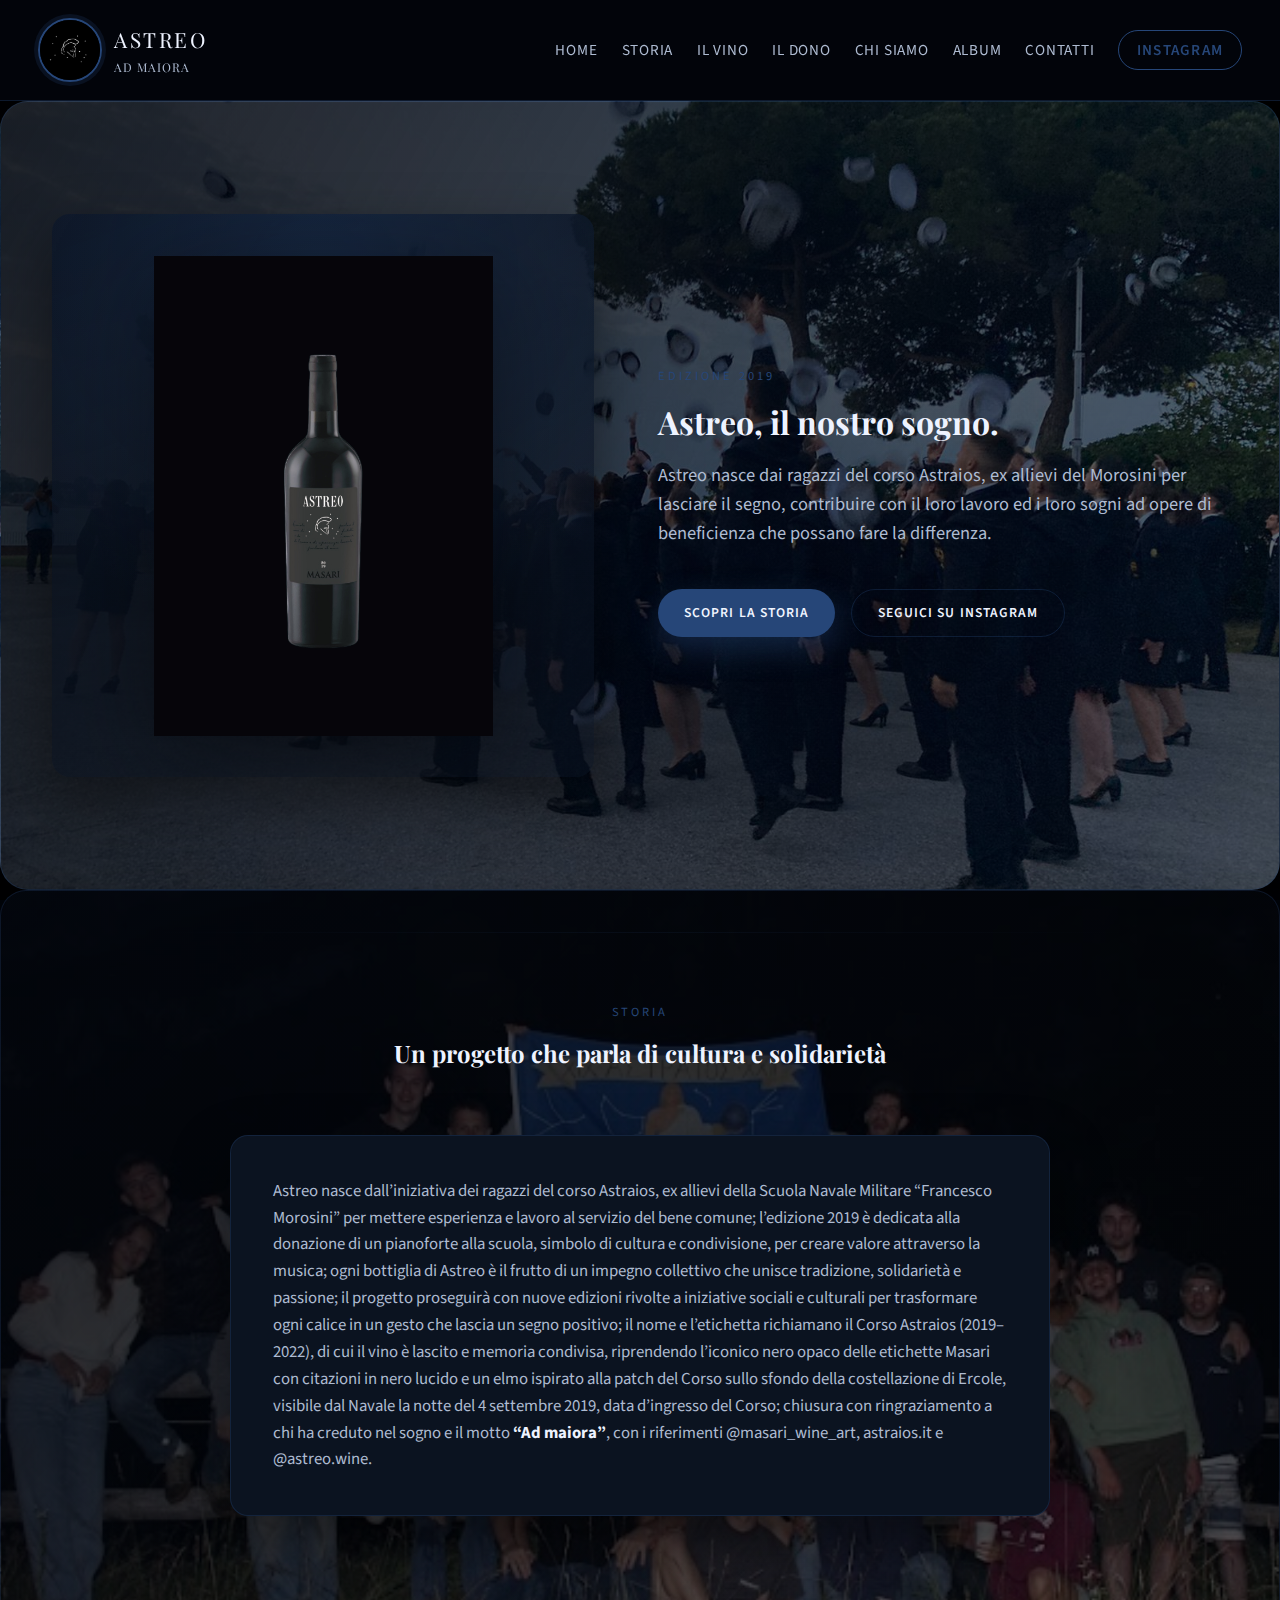
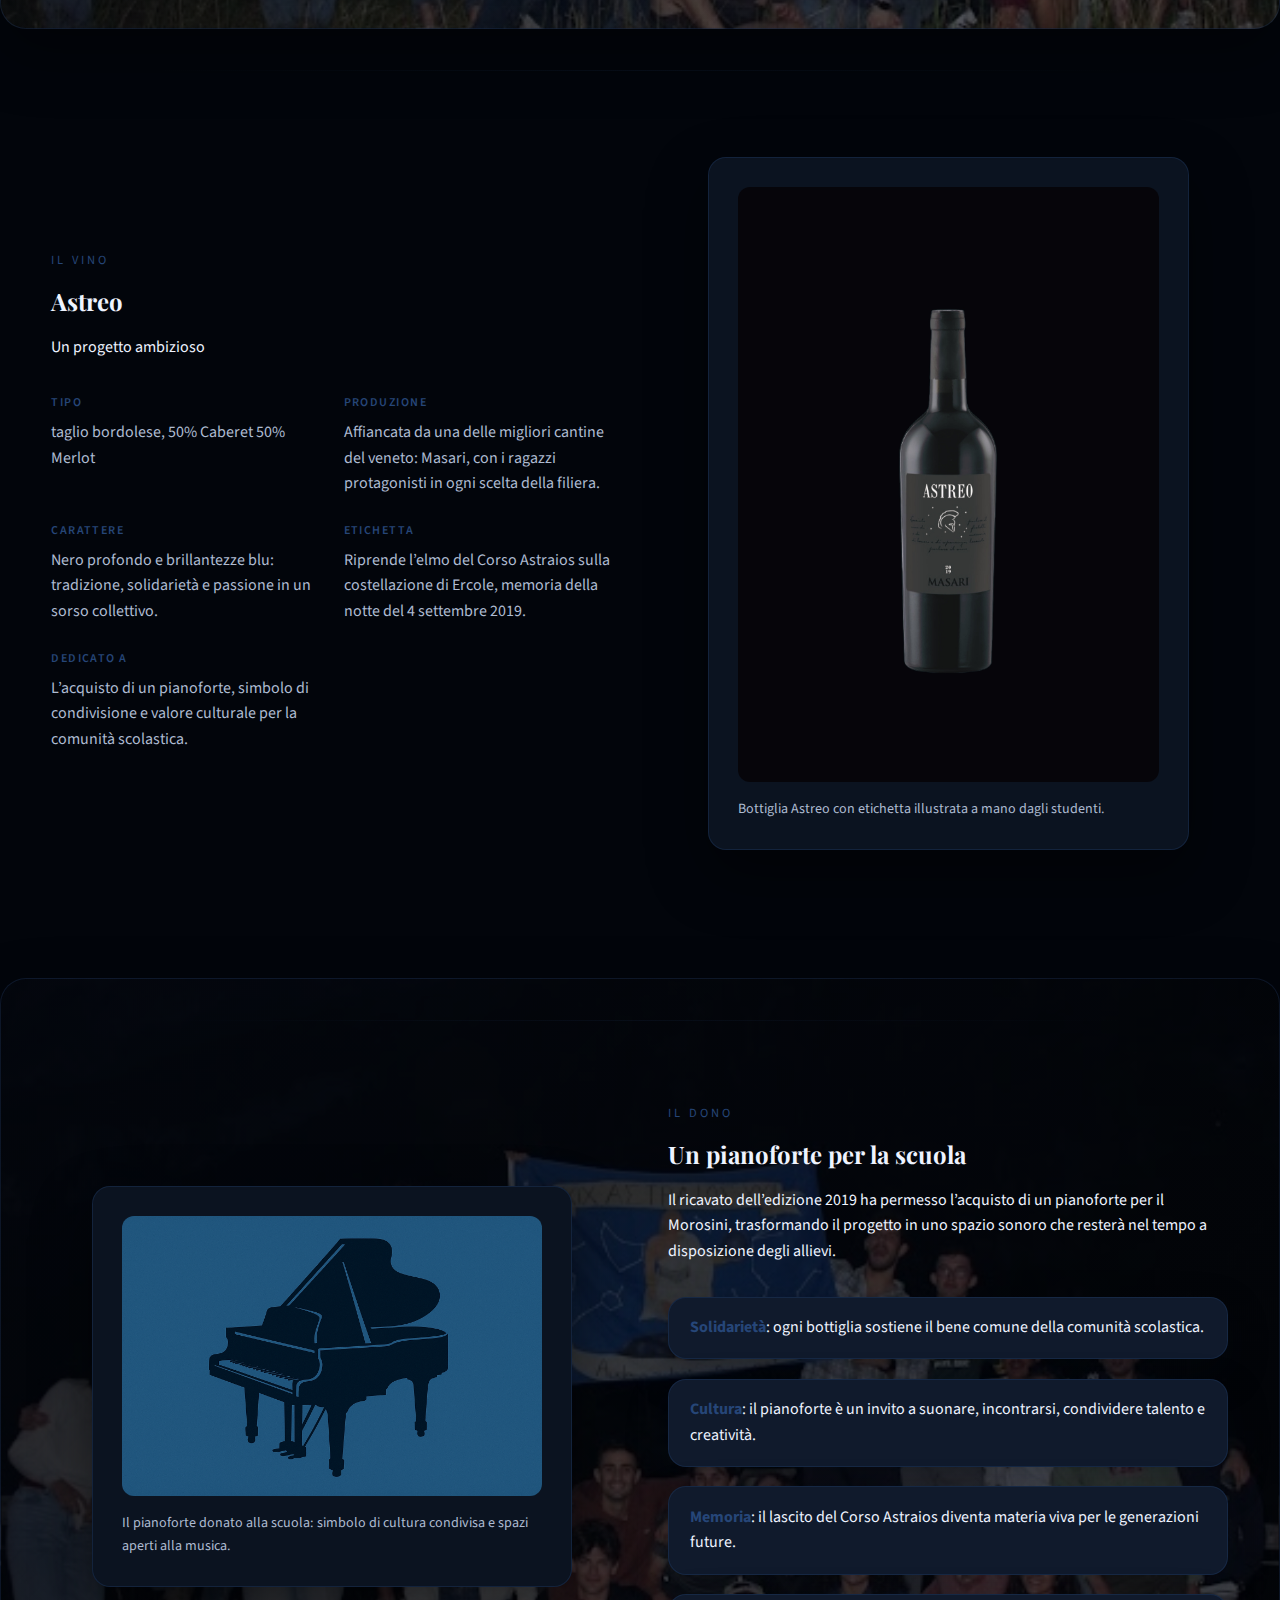
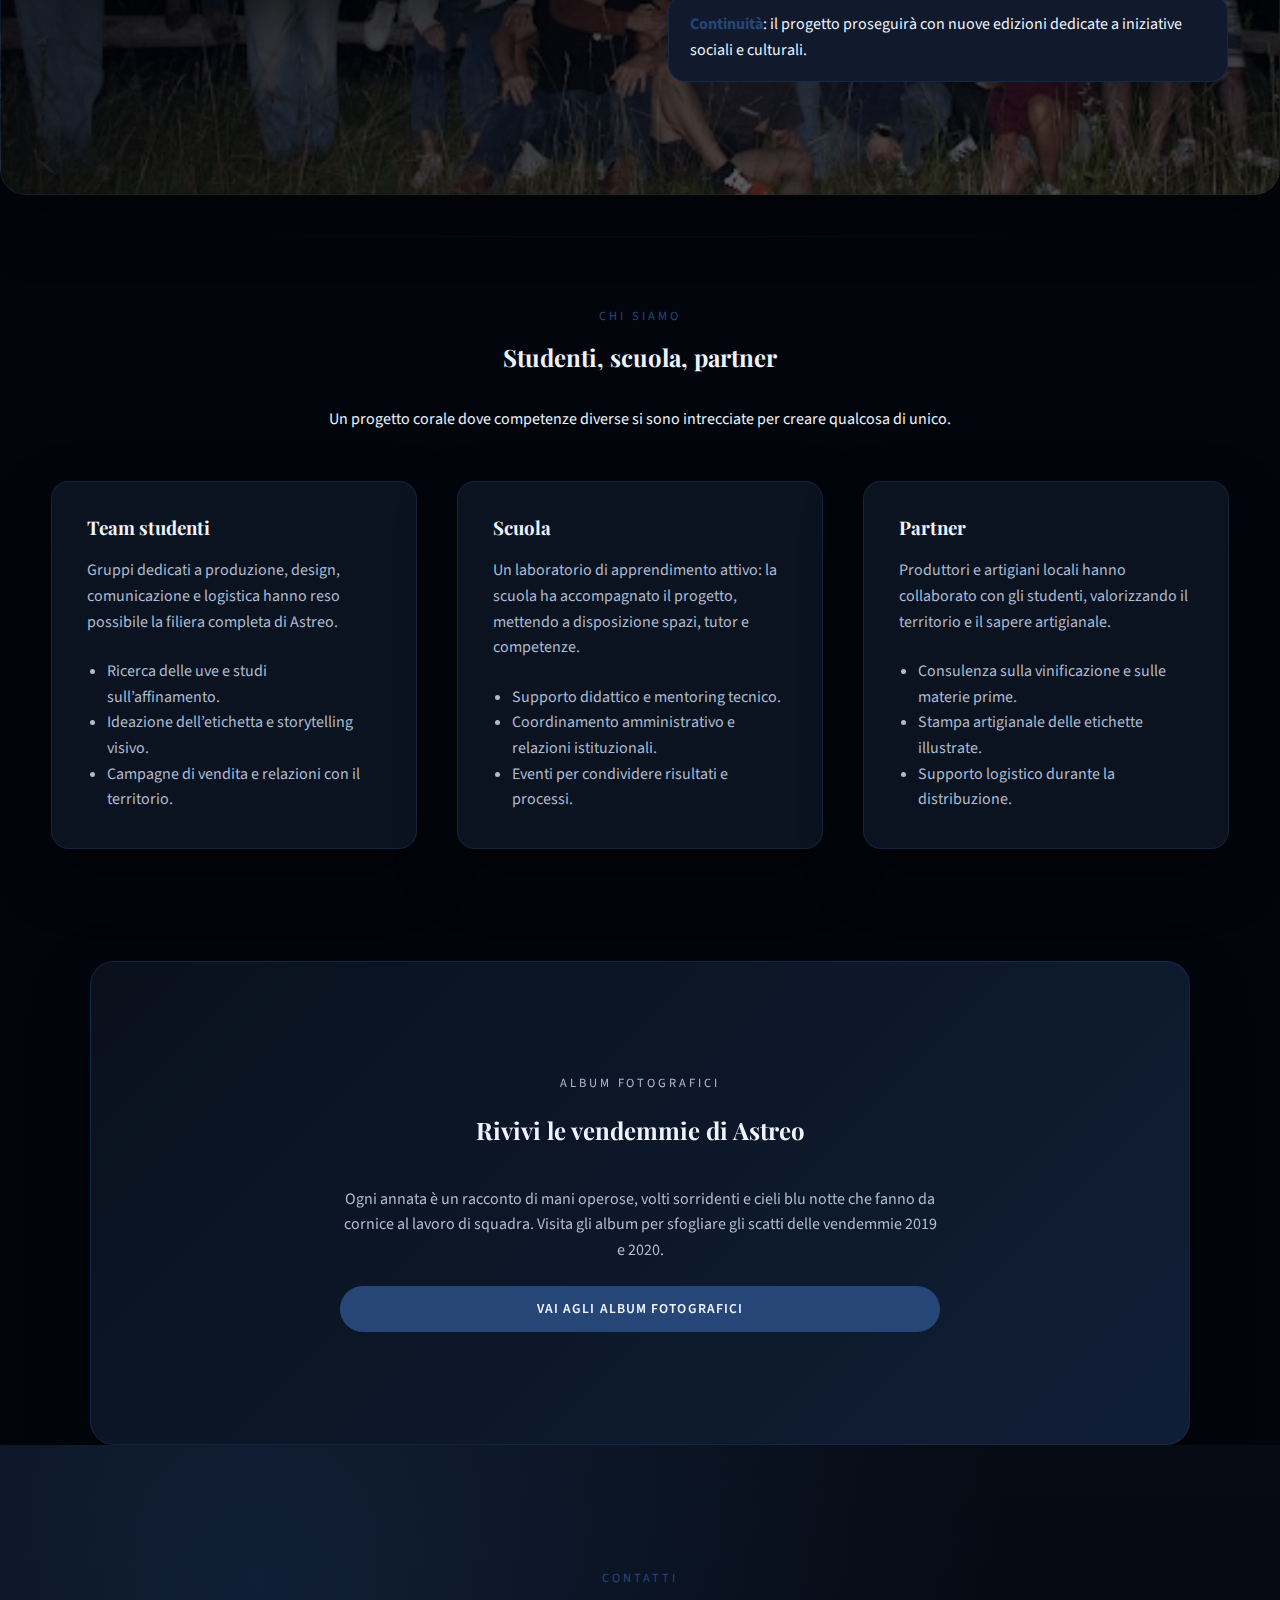
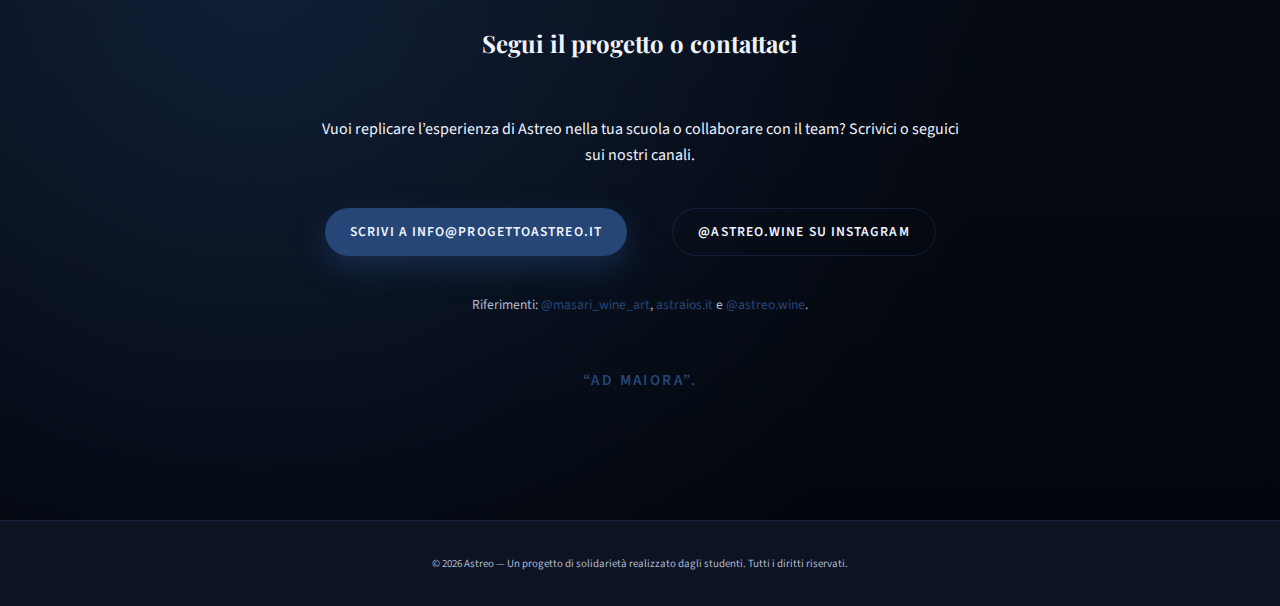
<file: index.html>
<!DOCTYPE html>
<html lang="it">
  <head>
    <meta charset="utf-8" />
    <meta name="viewport" content="width=device-width, initial-scale=1" />
    <title>Astreo | Un vino, un sogno realizzato</title>
    <meta
      name="description"
      content="Astreo è un progetto solidale nato da un gruppo di studenti: un vino artigianale che ha finanziato la donazione di una barca a vela alla loro scuola."
    />
    <link rel="preconnect" href="https://fonts.googleapis.com" />
    <link rel="preconnect" href="https://fonts.gstatic.com" crossorigin />
    <link
      href="https://fonts.googleapis.com/css2?family=Playfair+Display:wght@500;700&family=Source+Sans+3:wght@300;400;600&display=swap"
      rel="stylesheet"
    />
    <link rel="stylesheet" href="styles.css" />
  </head>
  <body>
    <header class="site-header">
      <div class="logo-area">
        <img
          src="images/logo.jpg"
          alt="Astreo, logo ufficiale dell'edizione 2019"
          class="logo-image"
        />
        <span class="logo-type">
          <span class="logo-name">Astreo</span>
          <span class="logo-tagline">Ad maiora</span>
        </span>
      </div>
      <button class="nav-toggle" aria-expanded="false" aria-controls="site-nav">
        <span class="sr-only">Apri menu</span>
        <span class="nav-toggle-bar"></span>
      </button>
      <nav id="site-nav" class="site-nav" aria-label="Navigazione principale">
        <a href="#home">Home</a>
        <a href="#storia">Storia</a>
        <a href="#vino">Il vino</a>
        <a href="#dono">Il dono</a>
        <a href="#team">Chi siamo</a>
        <a href="#album-preview">Album</a>
        <a href="#contatti">Contatti</a>
        <a
          href="https://www.instagram.com/astreo.wine/"
          target="_blank"
          rel="noopener"
          class="nav-highlight"
          >Instagram</a
        >
      </nav>
    </header>

    <main>
      <section id="home" class="hero">
        <div class="hero-media">
          <img
            src="images/bottiglia.jpg"
            alt="Bottiglia di vino Astreo su sfondo blu notte"
            class="hero-bottle"
          />
        </div>
        <div class="hero-content">
          <p class="overline">Edizione 2019</p>
          <h1>Astreo, il nostro sogno.</h1>
          <p class="lead">
            Astreo nasce dai ragazzi del corso Astraios, ex allievi del Morosini per 
            lasciare il segno, contribuire con il loro lavoro ed i loro sogni ad opere di 
            beneficienza che possano fare la differenza.
          </p>
          <div class="hero-actions">
            <a class="btn primary" href="#storia">Scopri la storia</a>
            <a
              class="btn ghost"
              href="https://www.instagram.com/astreo.wine/"
              target="_blank"
              rel="noopener"
              >Seguici su Instagram</a
            >
          </div>
        </div>
      </section>

      <section id="storia" class="section section-alt">
        <div class="section-header">
          <p class="overline">Storia</p>
          <h2>Un progetto che parla di cultura e solidarietà</h2>
        </div>
        <article class="brochure-copy">
          <p>
            Astreo nasce dall’iniziativa dei ragazzi del corso Astraios, ex allievi della Scuola Navale
            Militare “Francesco Morosini” per mettere esperienza e lavoro al
            servizio del bene comune; l’edizione 2019 è dedicata alla donazione
            di un pianoforte alla scuola, simbolo di cultura e condivisione, per
            creare valore attraverso la musica; ogni bottiglia di Astreo è il
            frutto di un impegno collettivo che unisce tradizione, solidarietà e
            passione; il progetto proseguirà con nuove edizioni rivolte a
            iniziative sociali e culturali per trasformare ogni calice in un
            gesto che lascia un segno positivo; il nome e l’etichetta richiamano
            il Corso Astraios (2019–2022), di cui il vino è lascito e memoria
            condivisa, riprendendo l’iconico nero opaco delle etichette Masari
            con citazioni in nero lucido e un elmo ispirato alla patch del Corso
            sullo sfondo della costellazione di Ercole, visibile dal Navale la
            notte del 4 settembre 2019, data d’ingresso del Corso; chiusura con
            ringraziamento a chi ha creduto nel sogno e il motto
            <strong>“Ad maiora”</strong>, con i riferimenti @masari_wine_art,
            astraios.it e @astreo.wine.
          </p>
        </article>
      </section>

      <section id="vino" class="section">
        <div class="section-grid">
          <div>
            <p class="overline">Il vino</p>
            <h2>Astreo</h2>
            <p>
              Un progetto ambizioso
            </p>
            <dl class="details-grid">
              <div>
                <dt>Tipo</dt>
                <dd>taglio bordolese, 50% Caberet 50% Merlot </dd>
              </div>
              <div>
                <dt>Produzione</dt>
                <dd>
                  Affiancata da una delle migliori cantine del veneto: Masari, con i ragazzi
                  protagonisti in ogni scelta della filiera.
                </dd>
              </div>
              <div>
                <dt>Carattere</dt>
                <dd>
                  Nero profondo e brillantezze blu: tradizione, solidarietà e
                  passione in un sorso collettivo.
                </dd>
              </div>
              <div>
                <dt>Etichetta</dt>
                <dd>
                  Riprende l’elmo del Corso Astraios sulla costellazione di
                  Ercole, memoria della notte del 4 settembre 2019.
                </dd>
              </div>
              <div>
                <dt>Dedicato a</dt>
                <dd>
                  L’acquisto di un pianoforte, simbolo di condivisione e valore
                  culturale per la comunità scolastica.
                </dd>
              </div>
            </dl>
          </div>
          <figure class="media-card">
            <img
              src="images/bottiglia.jpg"
              alt="Bottiglia Astreo con etichetta nera e dettagli blu"
              loading="lazy"
            />
            <figcaption>
              Bottiglia Astreo con etichetta illustrata a mano dagli studenti.
            </figcaption>
          </figure>
        </div>
      </section>

      <section id="dono" class="section section-alt">
        <div class="section-grid">
          <figure class="media-card">
            <img
              src="images/piano.png"
              alt="Il pianoforte donato al Morosini grazie al progetto Astreo"
              loading="lazy"
            />
            <figcaption>
              Il pianoforte donato alla scuola: simbolo di cultura condivisa e
              spazi aperti alla musica.
            </figcaption>
          </figure>
          <div>
            <p class="overline">Il dono</p>
            <h2>Un pianoforte per la scuola</h2>
            <p>
              Il ricavato dell’edizione 2019 ha permesso l’acquisto di un
              pianoforte per il Morosini, trasformando il progetto in uno spazio
              sonoro che resterà nel tempo a disposizione degli allievi.
            </p>
            <ul class="values-list">
              <li>
                <strong>Solidarietà</strong>: ogni bottiglia sostiene il bene
                comune della comunità scolastica.
              </li>
              <li>
                <strong>Cultura</strong>: il pianoforte è un invito a suonare,
                incontrarsi, condividere talento e creatività.
              </li>
              <li>
                <strong>Memoria</strong>: il lascito del Corso Astraios diventa
                materia viva per le generazioni future.
              </li>
              <li>
                <strong>Continuità</strong>: il progetto proseguirà con nuove
                edizioni dedicate a iniziative sociali e culturali.
              </li>
            </ul>
          </div>
        </div>
      </section>

      <section id="team" class="section">
        <div class="section-header">
          <p class="overline">Chi siamo</p>
          <h2>Studenti, scuola, partner</h2>
          <p>
            Un progetto corale dove competenze diverse si sono intrecciate per
            creare qualcosa di unico.
          </p>
        </div>
        <div class="team-grid">
          <article class="team-card">
            <h3>Team studenti</h3>
            <p>
              Gruppi dedicati a produzione, design, comunicazione e logistica
              hanno reso possibile la filiera completa di Astreo.
            </p>
            <ul>
              <li>Ricerca delle uve e studi sull’affinamento.</li>
              <li>Ideazione dell’etichetta e storytelling visivo.</li>
              <li>Campagne di vendita e relazioni con il territorio.</li>
            </ul>
          </article>
          <article class="team-card">
            <h3>Scuola</h3>
            <p>
              Un laboratorio di apprendimento attivo: la scuola ha accompagnato
              il progetto, mettendo a disposizione spazi, tutor e competenze.
            </p>
            <ul>
              <li>Supporto didattico e mentoring tecnico.</li>
              <li>Coordinamento amministrativo e relazioni istituzionali.</li>
              <li>Eventi per condividere risultati e processi.</li>
            </ul>
          </article>
          <article class="team-card">
            <h3>Partner</h3>
            <p>
              Produttori e artigiani locali hanno collaborato con gli studenti,
              valorizzando il territorio e il sapere artigianale.
            </p>
            <ul>
              <li>Consulenza sulla vinificazione e sulle materie prime.</li>
              <li>Stampa artigianale delle etichette illustrate.</li>
              <li>Supporto logistico durante la distribuzione.</li>
            </ul>
          </article>
        </div>
      </section>

      <section id="album-preview" class="section section-alt album-preview">
        <div class="album-preview-inner">
          <p class="overline">Album fotografici</p>
          <h2>Rivivi le vendemmie di Astreo</h2>
          <p>
            Ogni annata è un racconto di mani operose, volti sorridenti e cieli
            blu notte che fanno da cornice al lavoro di squadra. Visita gli album
            per sfogliare gli scatti delle vendemmie 2019 e 2020.
          </p>
          <a class="btn primary glow" href="album.html">Vai agli album fotografici</a>
        </div>
      </section>

      <section id="contatti" class="section cta">
        <div class="cta-inner">
          <p class="overline">Contatti</p>
          <h2>Segui il progetto o contattaci</h2>
          <p>
            Vuoi replicare l’esperienza di Astreo nella tua scuola o collaborare
            con il team? Scrivici o seguici sui nostri canali.
          </p>
          <div class="cta-actions">
            <a class="btn primary" href="mailto:info@progettoastreo.it">
              scrivi a info@progettoastreo.it
            </a>
            <a
              class="btn ghost"
              href="https://www.instagram.com/astreo.wine/"
              target="_blank"
              rel="noopener"
            >
              @astreo.wine su Instagram
            </a>
          </div>
          <p class="cta-note">
            Riferimenti: <a href="https://www.instagram.com/masari_wine_art/" target="_blank" rel="noopener">@masari_wine_art</a>,
            <a href="https://astraios.it/" target="_blank" rel="noopener">astraios.it</a>
            e <a href="https://www.instagram.com/astreo.wine/" target="_blank" rel="noopener">@astreo.wine</a>.
          </p>
          <p class="cta-note motto">“Ad maiora”.</p>
        </div>
      </section>
    </main>

    <footer class="site-footer">
      <small>
        © <span id="year"></span> Astreo — Un progetto di solidarietà realizzato
        dagli studenti. Tutti i diritti riservati.
      </small>
    </footer>

    <script src="script.js"></script>
  </body>
</html>
</file>
<file: styles.css>
:root {
  color-scheme: dark;
  --bg: #02050b;
  --bg-alt: #060b14;
  --surface: #0b1320;
  --surface-alt: #101a2c;
  --accent: #264678;
  --accent-soft: rgba(38, 70, 120, 0.25);
  --text: #eef3ff;
  --text-muted: #aebbd1;
  --border: rgba(38, 70, 120, 0.32);
  --shadow: 0 24px 60px rgba(0, 0, 0, 0.45);
  --max-width: 1100px;
  --radius: 18px;
  --transition: 200ms ease;
}

*,
*::before,
*::after {
  box-sizing: border-box;
}

html {
  scroll-behavior: smooth;
}

body {
  margin: 0;
  font-family: "Source Sans 3", system-ui, -apple-system, BlinkMacSystemFont,
    "Segoe UI", sans-serif;
  color: var(--text);
  background-color: #02050b;
  background-image: linear-gradient(140deg, rgba(2, 5, 11, 0.75), rgba(2, 5, 11, 0.4)),
    url("images/sfondo.jpg");
  background-size: cover, cover;
  background-position: center, center;
  background-attachment: fixed, fixed;
  background-blend-mode: multiply;
  line-height: 1.6;
  min-height: 100vh;
}

body.page-album {
  background-image: linear-gradient(140deg, rgba(2, 5, 11, 0.68), rgba(2, 5, 11, 0.38)),
    url("images/sfondo_2.JPG");
}

img {
  max-width: 100%;
  display: block;
  border-radius: calc(var(--radius) - 6px);
}

.site-header {
  position: sticky;
  top: 0;
  z-index: 1000;
  display: flex;
  align-items: center;
  justify-content: space-between;
  padding: 18px clamp(1rem, 3vw, 2.5rem);
  background: rgba(2, 5, 11, 0.88);
  backdrop-filter: blur(18px);
  border-bottom: 1px solid var(--border);
}

.logo-area {
  display: flex;
  align-items: center;
  gap: 0.75rem;
  font-family: "Playfair Display", serif;
}

.logo-image {
  width: clamp(48px, 6vw, 64px);
  height: clamp(48px, 6vw, 64px);
  border-radius: 50%;
  object-fit: cover;
  border: 2px solid var(--accent);
  box-shadow: 0 0 0 4px rgba(38, 70, 120, 0.2);
}

.logo-mark {
  display: inline-flex;
  align-items: center;
  justify-content: center;
  width: 38px;
  height: 38px;
  border-radius: 50%;
  background: var(--accent-soft);
  color: var(--accent);
  font-size: 1.2rem;
}

.logo-type {
  display: flex;
  flex-direction: column;
  gap: 0.1rem;
}

.logo-name {
  font-size: 1.3rem;
  letter-spacing: 0.12em;
  text-transform: uppercase;
}

.logo-tagline {
  font-size: 0.75rem;
  color: var(--text-muted);
  letter-spacing: 0.08em;
  text-transform: uppercase;
}

.nav-toggle {
  display: none;
  background: none;
  border: none;
  padding: 0.5rem;
  color: var(--text);
}

.nav-toggle-bar,
.nav-toggle-bar::before,
.nav-toggle-bar::after {
  display: block;
  width: 22px;
  height: 2px;
  border-radius: 2px;
  background: currentColor;
  position: relative;
  transition: transform var(--transition), opacity var(--transition);
}

.nav-toggle-bar::before,
.nav-toggle-bar::after {
  content: "";
  position: absolute;
  left: 0;
}

.nav-toggle-bar::before {
  top: -6px;
}

.nav-toggle-bar::after {
  top: 6px;
}

.nav-open .nav-toggle-bar {
  background: transparent;
}

.nav-open .nav-toggle-bar::before {
  transform: translateY(6px) rotate(45deg);
}

.nav-open .nav-toggle-bar::after {
  transform: translateY(-6px) rotate(-45deg);
}

.site-nav {
  display: flex;
  align-items: center;
  gap: 1.5rem;
  font-size: 0.95rem;
  letter-spacing: 0.05em;
  text-transform: uppercase;
}

.site-nav a {
  color: var(--text-muted);
  text-decoration: none;
  transition: color var(--transition);
}

.site-nav a:hover,
.site-nav a:focus-visible {
  color: var(--accent);
}

.site-nav a.nav-highlight {
  display: inline-flex;
  align-items: center;
  justify-content: center;
  padding: 0.4rem 1.1rem;
  border-radius: 999px;
  border: 1px solid var(--accent);
  color: var(--accent);
  font-weight: 600;
  letter-spacing: 0.08em;
  text-transform: uppercase;
}

.site-nav a.nav-highlight:hover,
.site-nav a.nav-highlight:focus-visible {
  color: var(--bg);
  background: var(--accent);
}

.site-nav a[aria-current="page"] {
  color: var(--accent);
  position: relative;
}

.site-nav a[aria-current="page"]::after {
  content: "";
  position: absolute;
  left: 0;
  right: 0;
  bottom: -0.45rem;
  height: 2px;
  background: var(--accent);
  border-radius: 999px;
}

.hero {
  display: grid;
  grid-template-columns: minmax(0, 1fr) minmax(0, 1.05fr);
  gap: clamp(2rem, 5vw, 4rem);
  padding: clamp(4rem, 10vw, 7rem) clamp(1rem, 4vw, 4rem);
  align-items: center;
  background: linear-gradient(120deg, rgba(2, 5, 11, 0.88), rgba(2, 5, 11, 0.55)),
    url("images/sfondo.jpg");
  background-size: cover;
  background-position: center;
  border-radius: calc(var(--radius) + 10px);
  border: 1px solid rgba(38, 70, 120, 0.32);
  box-shadow: 0 28px 70px rgba(0, 0, 0, 0.45);
}

.hero-media {
  position: relative;
  display: grid;
  place-items: center;
  border-radius: var(--radius);
  overflow: hidden;
  padding: clamp(1.6rem, 5vw, 2.6rem);
  background: radial-gradient(circle at 50% 10%, rgba(38, 70, 120, 0.35), transparent 65%),
    linear-gradient(160deg, rgba(11, 19, 32, 0.92), rgba(11, 19, 32, 0.5));
  box-shadow: var(--shadow);
}

.hero-media::before {
  content: "";
  position: absolute;
  inset: 12% 18%;
  border-radius: 28% 38% 32% 42%;
  background: radial-gradient(circle, rgba(38, 70, 120, 0.45) 0%, transparent 70%);
  filter: blur(6px);
  opacity: 0.7;
  animation: pulse-glow 9s ease-in-out infinite;
  z-index: 0;
}

.hero-bottle {
  position: relative;
  z-index: 1;
  width: min(100%, 340px);
  max-height: 480px;
  object-fit: contain;
  border-radius: 0;
  filter: drop-shadow(0 22px 52px rgba(0, 0, 0, 0.45));
  animation: floaty 8s ease-in-out infinite;
}

.hero-content {
  max-width: 580px;
}

h1,
h2,
h3 {
  font-family: "Playfair Display", serif;
  color: var(--text);
  line-height: 1.2;
  margin: 0 0 1.2rem;
}

.overline {
  font-size: 0.78rem;
  letter-spacing: 0.24em;
  text-transform: uppercase;
  color: var(--accent);
  margin-bottom: 1rem;
}

.lead {
  font-size: 1.15rem;
  color: var(--text-muted);
  margin-bottom: clamp(1.5rem, 4vw, 2.5rem);
}

.btn {
  display: inline-flex;
  align-items: center;
  justify-content: center;
  padding: 0.75rem 1.6rem;
  border-radius: 999px;
  font-weight: 600;
  text-decoration: none;
  letter-spacing: 0.08em;
  text-transform: uppercase;
  font-size: 0.85rem;
  transition: transform var(--transition), box-shadow var(--transition),
    background var(--transition), color var(--transition);
}

.btn.primary {
  background: var(--accent);
  color: #f1f5ff;
  box-shadow: 0 12px 30px rgba(38, 70, 120, 0.45);
}

.btn.primary:hover,
.btn.primary:focus-visible {
  transform: translateY(-2px);
  box-shadow: 0 16px 40px rgba(38, 70, 120, 0.55);
}

.btn.ghost {
  border: 1px solid var(--border);
  color: var(--text);
  background: transparent;
}

.btn.ghost:hover,
.btn.ghost:focus-visible {
  background: rgba(38, 70, 120, 0.18);
  transform: translateY(-2px);
}

.btn.glow {
  position: relative;
  overflow: hidden;
  box-shadow: 0 0 0 rgba(38, 70, 120, 0.35);
  z-index: 0;
}

.btn.glow::before {
  content: "";
  position: absolute;
  inset: -120%;
  background: conic-gradient(
    from 180deg at 50% 50%,
    rgba(38, 70, 120, 0) 0deg,
    rgba(38, 70, 120, 0.65) 120deg,
    rgba(38, 70, 120, 0) 240deg,
    rgba(38, 70, 120, 0.65) 360deg
  );
  animation: sweep 6s linear infinite;
  z-index: -1;
}

.btn.glow:hover,
.btn.glow:focus-visible {
  box-shadow: 0 0 30px rgba(38, 70, 120, 0.4);
}

.hero-actions {
  display: flex;
  gap: 1rem;
  flex-wrap: wrap;
}

.section {
  padding: clamp(4rem, 9vw, 7rem) clamp(1rem, 4vw, 4rem);
  position: relative;
}

.section::after {
  content: "";
  position: absolute;
  inset: 0 12%;
  height: 1px;
  background: linear-gradient(
    90deg,
    transparent 0%,
    rgba(38, 70, 120, 0.3) 50%,
    transparent 100%
  );
  opacity: 0.4;
  transform: translateY(calc(100% + 2.5rem));
  pointer-events: none;
}

.section:last-of-type::after {
  display: none;
}

.section-alt {
  background: linear-gradient(135deg, rgba(2, 5, 11, 0.88), rgba(2, 5, 11, 0.58)),
    url("images/sfondo_2.JPG");
  background-size: cover;
  background-position: center;
  border-radius: calc(var(--radius) + 8px);
  border: 1px solid rgba(38, 70, 120, 0.28);
  box-shadow: 0 24px 60px rgba(0, 0, 0, 0.38);
}

.album-hero,
.album-section,
.album-preview,
.album-cta {
  background: rgba(2, 5, 11, 0.78);
  border: 1px solid rgba(38, 70, 120, 0.35);
  border-radius: calc(var(--radius) + 6px);
  backdrop-filter: blur(6px);
  box-shadow: var(--shadow);
  max-width: min(var(--max-width), calc(100% - 2.5rem));
  margin-left: auto;
  margin-right: auto;
}

.album-hero::after,
.album-section::after,
.album-preview::after,
.album-cta::after {
  content: none;
}

.section-header {
  max-width: 680px;
  margin: 0 auto clamp(2rem, 5vw, 3rem);
  text-align: center;
  display: grid;
  gap: 1rem;
}

.section-header p {
  margin: 0;
}

.brochure-copy {
  max-width: 820px;
  margin: 0 auto;
  background: var(--surface);
  border: 1px solid var(--border);
  border-radius: var(--radius);
  padding: clamp(1.8rem, 5vw, 2.6rem);
  box-shadow: var(--shadow);
}

.brochure-copy p {
  margin: 0;
  color: var(--text-muted);
  font-size: 1.05rem;
}

.brochure-copy strong {
  color: var(--text);
}

.album-hero {
  position: relative;
  overflow: hidden;
  background: linear-gradient(120deg, rgba(2, 5, 11, 0.85), rgba(38, 70, 120, 0.55));
}

.album-preview {
  text-align: center;
  background: linear-gradient(135deg, rgba(11, 19, 32, 0.85), rgba(38, 70, 120, 0.4));
}

.album-preview-inner {
  max-width: 600px;
  margin: 0 auto;
  display: grid;
  gap: 1.4rem;
}

.album-preview-inner p {
  color: var(--text-muted);
  margin: 0;
}

.album-hero-inner {
  max-width: 720px;
  margin: 0 auto;
  text-align: center;
  display: grid;
  gap: 1.5rem;
}

.album-hero .btn {
  justify-self: center;
}

.section-grid {
  display: grid;
  gap: clamp(2rem, 5vw, 3.5rem);
  grid-template-columns: repeat(auto-fit, minmax(260px, 1fr));
  align-items: center;
}

.timeline {
  list-style: none;
  margin: 0;
  padding: 0;
  display: grid;
  gap: 2rem;
  counter-reset: steps;
}

.timeline li {
  position: relative;
  padding-left: 3rem;
  border-left: 1px solid var(--border);
}

.timeline li::before {
  counter-increment: steps;
  content: counter(steps, decimal-leading-zero);
  position: absolute;
  left: -45px;
  top: 0;
  background: var(--surface);
  color: var(--accent);
  border: 1px solid var(--border);
  width: 36px;
  height: 36px;
  border-radius: 50%;
  display: grid;
  place-items: center;
  font-size: 0.85rem;
  letter-spacing: 0.08em;
}

.timeline h3 {
  margin-bottom: 0.6rem;
}

.timeline p {
  margin: 0;
  color: var(--text-muted);
}

.details-grid {
  display: grid;
  grid-template-columns: repeat(auto-fit, minmax(220px, 1fr));
  gap: 1.5rem;
  margin-top: 2rem;
}

.details-grid dt {
  font-weight: 600;
  letter-spacing: 0.12em;
  text-transform: uppercase;
  font-size: 0.75rem;
  color: var(--accent);
}

.details-grid dd {
  margin: 0.5rem 0 0;
  color: var(--text-muted);
}

.album-grid {
  display: grid;
  gap: 1.5rem;
  grid-template-columns: repeat(auto-fit, minmax(240px, 1fr));
}

.album-grid figure {
  margin: 0;
  border-radius: var(--radius);
  overflow: hidden;
  border: 1px solid var(--border);
  box-shadow: var(--shadow);
  position: relative;
  transition: transform var(--transition), box-shadow var(--transition),
    border-color var(--transition);
}

.album-grid img {
  width: 100%;
  height: 100%;
  display: block;
  object-fit: cover;
  transition: transform 400ms ease;
}

.album-grid figure::after {
  content: "";
  position: absolute;
  inset: 0;
  background: linear-gradient(180deg, transparent 0%, rgba(2, 5, 11, 0.6) 100%);
  opacity: 0;
  transition: opacity var(--transition);
}

.album-grid figure:hover,
.album-grid figure:focus-within {
  transform: translateY(-6px) scale(1.01);
  box-shadow: 0 28px 60px rgba(0, 0, 0, 0.45);
  border-color: rgba(38, 70, 120, 0.6);
}

.album-grid figure:hover img,
.album-grid figure:focus-within img {
  transform: scale(1.05);
}

.album-grid figure:hover::after,
.album-grid figure:focus-within::after {
  opacity: 1;
}

.media-card {
  background: var(--surface);
  border-radius: var(--radius);
  box-shadow: var(--shadow);
  padding: clamp(1.2rem, 3vw, 1.8rem);
  border: 1px solid var(--border);
  display: grid;
  gap: 1rem;
  transition: transform var(--transition), box-shadow var(--transition),
    border-color var(--transition);
}

.media-card:hover,
.media-card:focus-within {
  transform: translateY(-6px);
  box-shadow: 0 30px 60px rgba(0, 0, 0, 0.4);
  border-color: rgba(38, 70, 120, 0.6);
}

.media-card figcaption {
  color: var(--text-muted);
  font-size: 0.88rem;
}

.values-list {
  list-style: none;
  padding: 0;
  margin: 2rem 0 0;
  display: grid;
  gap: 1.2rem;
}

.values-list li {
  background: var(--surface-alt);
  border-radius: var(--radius);
  padding: 1.1rem 1.3rem;
  border: 1px solid var(--border);
  box-shadow: 0 16px 40px rgba(6, 10, 20, 0.25);
}

.values-list strong {
  color: var(--accent);
}

.album-cta {
  text-align: center;
  background: linear-gradient(115deg, rgba(2, 5, 11, 0.82), rgba(38, 70, 120, 0.5));
}

.album-cta-inner {
  max-width: 560px;
  margin: 0 auto;
  display: grid;
  gap: 1rem;
  text-align: center;
}

.team-grid {
  display: grid;
  gap: clamp(1.5rem, 4vw, 2.5rem);
  grid-template-columns: repeat(auto-fit, minmax(260px, 1fr));
}

.team-card {
  background: var(--surface);
  border-radius: var(--radius);
  padding: clamp(1.6rem, 4vw, 2.2rem);
  border: 1px solid var(--border);
  box-shadow: var(--shadow);
}

.team-card p {
  color: var(--text-muted);
}

.team-card ul {
  margin: 1.5rem 0 0;
  padding-left: 1.2rem;
  color: var(--text-muted);
}

.gallery-grid {
  display: grid;
  grid-template-columns: repeat(auto-fit, minmax(220px, 1fr));
  gap: clamp(1.5rem, 4vw, 2.5rem);
}

.gallery-item {
  background: var(--surface);
  border-radius: var(--radius);
  padding: 1rem;
  border: 1px solid var(--border);
  box-shadow: var(--shadow);
  display: grid;
  gap: 1rem;
}

.gallery-item figcaption {
  color: var(--text-muted);
  font-size: 0.85rem;
}

@keyframes floaty {
  0%,
  100% {
    transform: translateY(0);
  }
  50% {
    transform: translateY(-12px);
  }
}

@keyframes pulse-glow {
  0%,
  100% {
    transform: scale(0.95) rotate(0deg);
    opacity: 0.55;
  }
  50% {
    transform: scale(1.05) rotate(2deg);
    opacity: 0.9;
  }
}

@keyframes sweep {
  0% {
    transform: rotate(0deg);
  }
  100% {
    transform: rotate(360deg);
  }
}

.cta {
  padding: clamp(5rem, 11vw, 7rem) clamp(1rem, 4vw, 4rem);
  background: radial-gradient(circle at 20% 20%, rgba(38, 70, 120, 0.35), transparent 65%),
    linear-gradient(180deg, #060b14 0%, #02050b 100%);
}

.cta-inner {
  max-width: 640px;
  margin: 0 auto;
  text-align: center;
  display: grid;
  gap: 1.5rem;
}

.cta-actions {
  display: grid;
  grid-template-columns: repeat(auto-fit, minmax(220px, 1fr));
  gap: 1rem;
  justify-items: center;
  width: 100%;
}

.cta-note {
  font-size: 0.85rem;
  color: var(--text-muted);
}

.cta-note a {
  color: var(--accent);
  text-decoration: none;
}

.cta-note a:hover,
.cta-note a:focus-visible {
  text-decoration: underline;
}

.cta-note.motto {
  font-size: 0.95rem;
  font-weight: 600;
  letter-spacing: 0.16em;
  text-transform: uppercase;
  color: var(--accent);
}

.site-footer {
  padding: 2rem 1rem;
  text-align: center;
  color: var(--text-muted);
  font-size: 0.82rem;
  border-top: 1px solid var(--border);
  background: rgba(16, 23, 40, 0.82);
}

.sr-only {
  position: absolute;
  width: 1px;
  height: 1px;
  padding: 0;
  margin: -1px;
  overflow: hidden;
  clip: rect(0, 0, 0, 0);
  border: 0;
}

@media (max-width: 960px) {
  .hero {
    grid-template-columns: 1fr;
    text-align: center;
  }

  .hero-media {
    order: 2;
  }

  .hero-content {
    margin: 0 auto;
  }
}

@media (max-width: 780px) {
  .site-header {
    position: sticky;
  }

  .nav-toggle {
    display: block;
  }

  .site-nav {
    position: fixed;
    inset: 0;
    padding: clamp(5rem, 12vw, 7rem) 1.5rem 2rem;
    background: rgba(10, 14, 27, 0.95);
    flex-direction: column;
    gap: 1.5rem;
    transform: translateX(100%);
    transition: transform var(--transition);
    font-size: 1.1rem;
  }

  .nav-open #site-nav {
    transform: translateX(0);
  }

  .site-nav a {
    color: var(--text);
  }

  .section::after {
    inset: 0 8%;
  }

  .cta-actions {
    grid-template-columns: 1fr;
  }
}

@media (prefers-reduced-motion: reduce) {
  *,
  *::before,
  *::after {
    animation-duration: 0.01ms !important;
    animation-iteration-count: 1 !important;
    transition-duration: 0.01ms !important;
    scroll-behavior: auto !important;
  }
}
</file>
